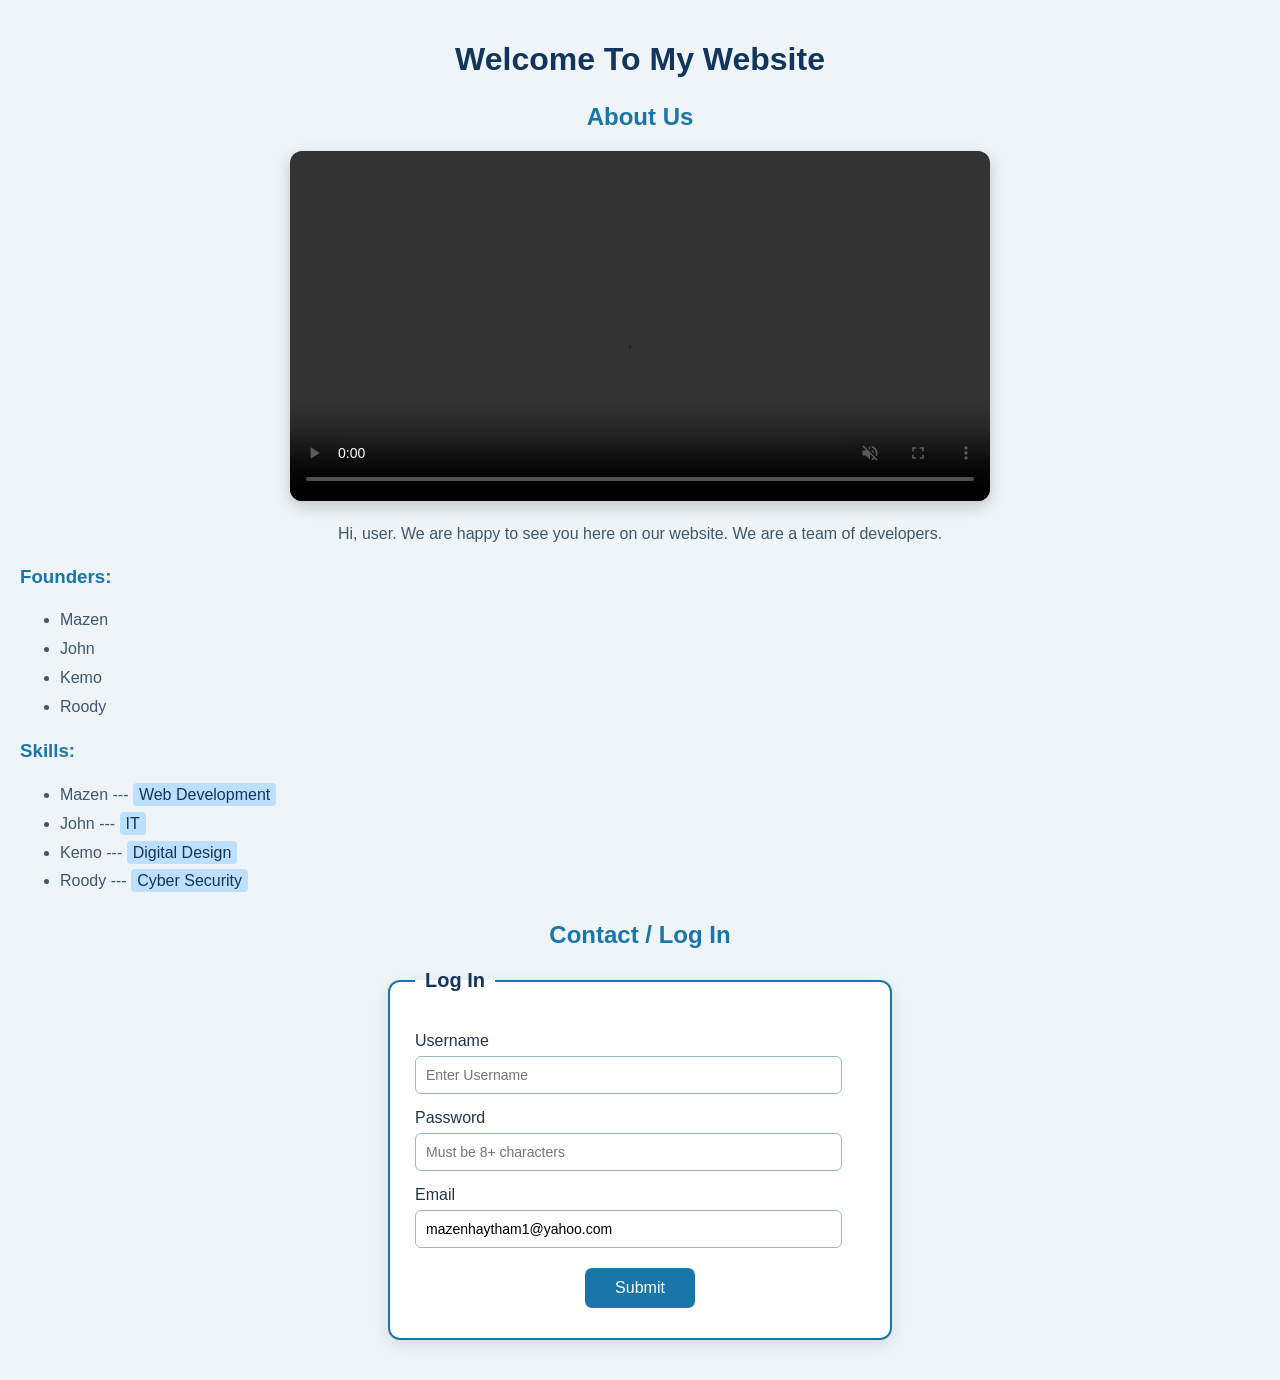
<file: index.html>
<!DOCTYPE html>
<html lang="en">
<head>
    <meta charset="UTF-8">
    <meta name="viewport" content="width=device-width, initial-scale=1.0">
    <link rel="stylesheet" href="web.css">
    <title>يا صيعععع</title>
</head>

<body>

    <h1 id="h1">Welcome To My Website</h1>

    <h2 class="AboutUs">About Us</h2>

    <div class="video-container">
        <video class="video" controls autoplay muted loop>
            <source src="ban.mp4" type="video/mp4">
            Your browser does not support the video tag.
        </video>
    </div>

    <p>
        Hi, user. We are happy to see you here on our website.
        We are a team of developers.
    </p>

    <h3 class="h3">Founders:</h3>

    <ul class="List">
        <li>Mazen</li>
        <li>John</li>
        <li>Kemo</li>
        <li>Roody</li>
    </ul>

    <h3 class="h3">Skills:</h3>

    <ul class="List">
        <li>Mazen --- <mark>Web Development</mark></li>
        <li>John --- <mark>IT</mark></li>
        <li>Kemo --- <mark>Digital Design</mark></li>
        <li>Roody --- <mark>Cyber Security</mark></li>
    </ul>

    <h2 class="AboutUs">Contact / Log In</h2>

    <fieldset id="form">
        <legend>Log In</legend>

        <form>
            <label for="user">Username</label>
            <div>
                <input type="text" id="user" name="username"
                       required placeholder="Enter Username">
            </div>

            <label for="pass">Password</label>
            <div>
                <input type="password" id="pass" name="password"
                       required placeholder="Must be 8+ characters">
            </div>

            <label for="email">Email</label>
            <div>
                <input type="email" id="email" name="email"
                       value="mazenhaytham1@yahoo.com" required>
            </div>

            <button type="submit">Submit</button>
        </form>
    </fieldset>

</body>
</html>
</file>
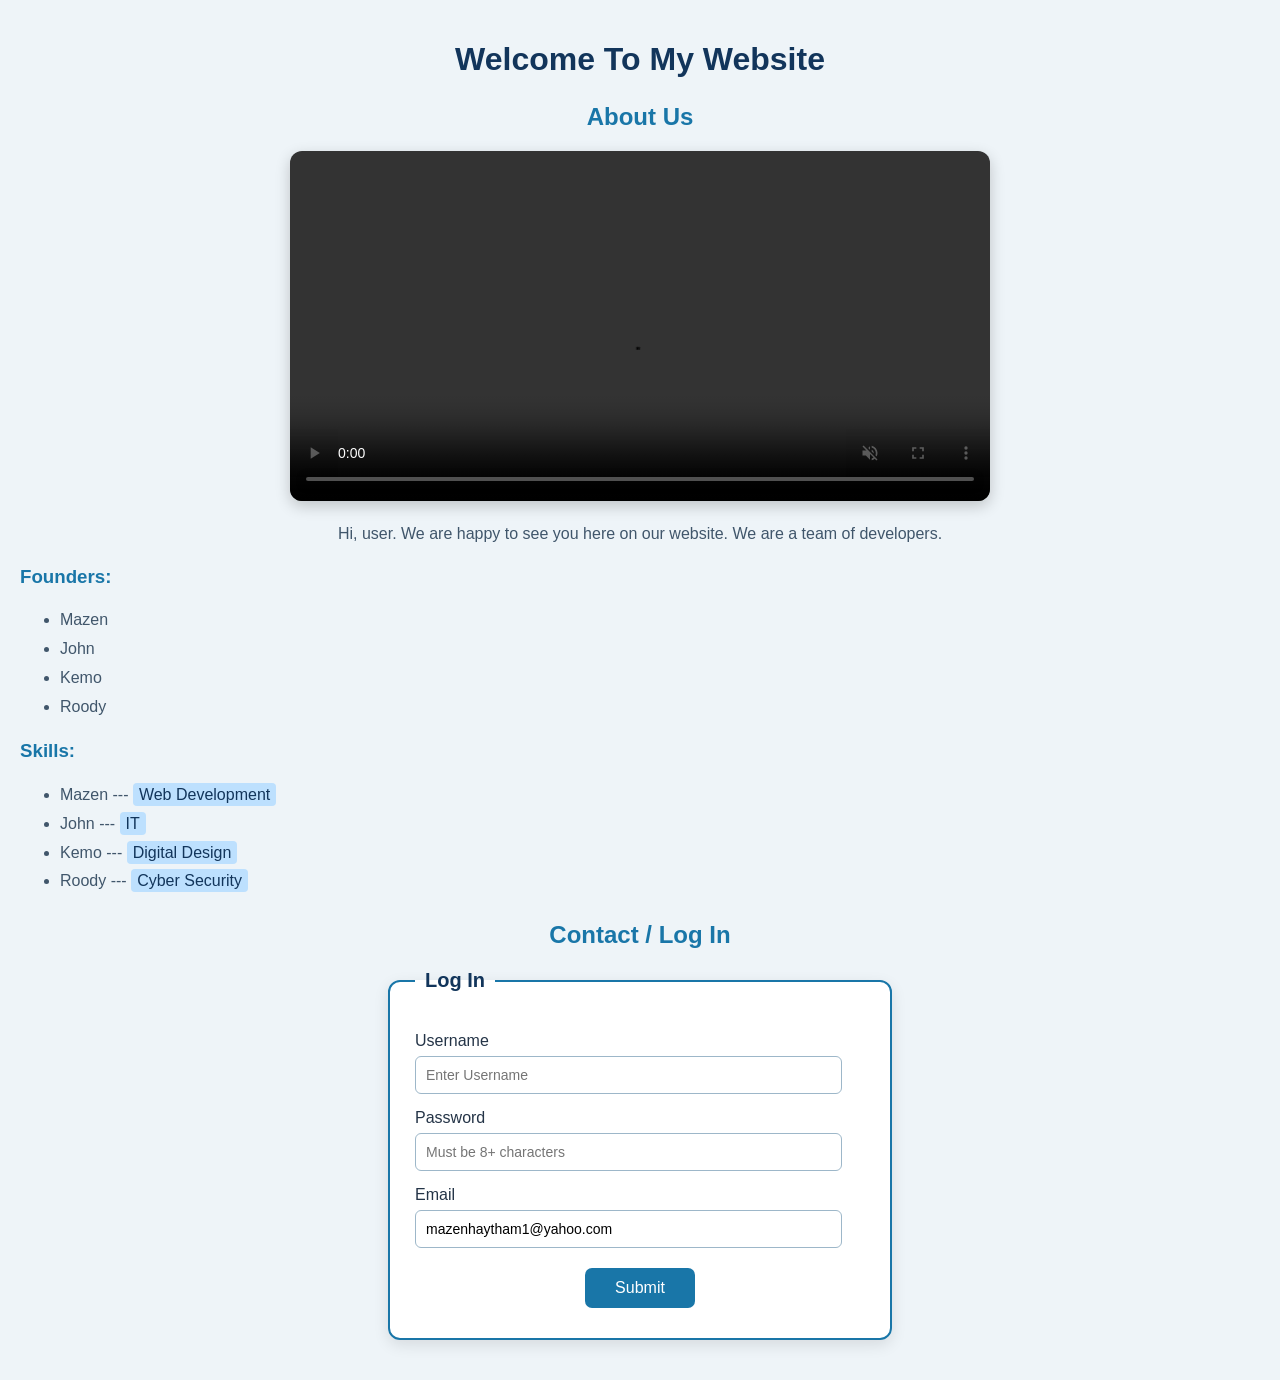
<file: Web.html>
<!DOCTYPE html>
<html lang="en">
<head>
    <meta charset="UTF-8">
    <meta name="viewport" content="width=device-width, initial-scale=1.0">
    <link rel="stylesheet" href="web.css">
    <title>My Website</title>
</head>

<body>

    <h1 id="h1">Welcome To My Website</h1>

    <h2 class="AboutUs">About Us</h2>

    <div class="video-container">
        <video class="video" controls autoplay muted loop>
            <source src="ban.mp4" type="video/mp4">
            Your browser does not support the video tag.
        </video>
    </div>

    <p>
        Hi, user. We are happy to see you here on our website.
        We are a team of developers.
    </p>

    <h3 class="h3">Founders:</h3>

    <ul class="List">
        <li>Mazen</li>
        <li>John</li>
        <li>Kemo</li>
        <li>Roody</li>
    </ul>

    <h3 class="h3">Skills:</h3>

    <ul class="List">
        <li>Mazen --- <mark>Web Development</mark></li>
        <li>John --- <mark>IT</mark></li>
        <li>Kemo --- <mark>Digital Design</mark></li>
        <li>Roody --- <mark>Cyber Security</mark></li>
    </ul>

    <h2 class="AboutUs">Contact / Log In</h2>

    <fieldset id="form">
        <legend>Log In</legend>

        <form>
            <label for="user">Username</label>
            <div>
                <input type="text" id="user" name="username"
                       required placeholder="Enter Username">
            </div>

            <label for="pass">Password</label>
            <div>
                <input type="password" id="pass" name="password"
                       required placeholder="Must be 8+ characters">
            </div>

            <label for="email">Email</label>
            <div>
                <input type="email" id="email" name="email"
                       value="mazenhaytham1@yahoo.com" required>
            </div>

            <button type="submit">Submit</button>
        </form>
    </fieldset>

</body>
</html>
</file>
<file: web.css>
body {
    font-family: 'Franklin Gothic Medium', 'Arial Narrow', Arial, sans-serif;
    background-color: #eef4f8;
    color: #243447;
    margin: 0;
    padding: 20px;
}

#h1 {
    text-align: center;
    color: #12355b;
    margin-bottom: 25px;
}

.AboutUs {
    text-align: center;
    color: #1976a8;
    margin-top: 25px;
}

.video-container {
    display: flex;
    justify-content: center;
    align-items: center;
    margin: 20px 0;
}

.video {
    width: 70%;
    max-width: 700px;
    border-radius: 12px;
    box-shadow: 0 5px 15px rgba(0, 0, 0, 0.2);
}

p {
    text-align: center;
    line-height: 1.6;
    color: #40566b;
    font-size: 16px;
}

.h3 {
    color: #1976a8;
}

.List {
    color: #40566b;
    line-height: 1.8;
}

mark {
    background-color: #bde0fe;
    color: #12355b;
    padding: 3px 6px;
    border-radius: 4px;
}

#form {
    max-width: 450px;
    margin: 20px auto;
    padding: 25px;
    border: 2px solid #1976a8;
    border-radius: 12px;
    background-color: white;
    box-shadow: 0 5px 15px rgba(0, 0, 0, 0.1);
}

legend {
    color: #12355b;
    font-size: 20px;
    font-weight: bold;
    padding: 0 10px;
}

label {
    display: block;
    margin-top: 15px;
    margin-bottom: 6px;
    color: #243447;
}

input {
    width: 90%;
    padding: 10px;
    border: 1px solid #9db7c9;
    border-radius: 6px;
    font-size: 14px;
}

input:focus {
    outline: none;
    border-color: #1976a8;
}

button {
    display: block;
    margin: 20px auto 5px;
    padding: 11px 30px;
    background-color: #1976a8;
    color: white;
    border: none;
    border-radius: 7px;
    font-size: 16px;
    cursor: pointer;
}

button:hover {
    background-color: #12355b;
}
</file>
